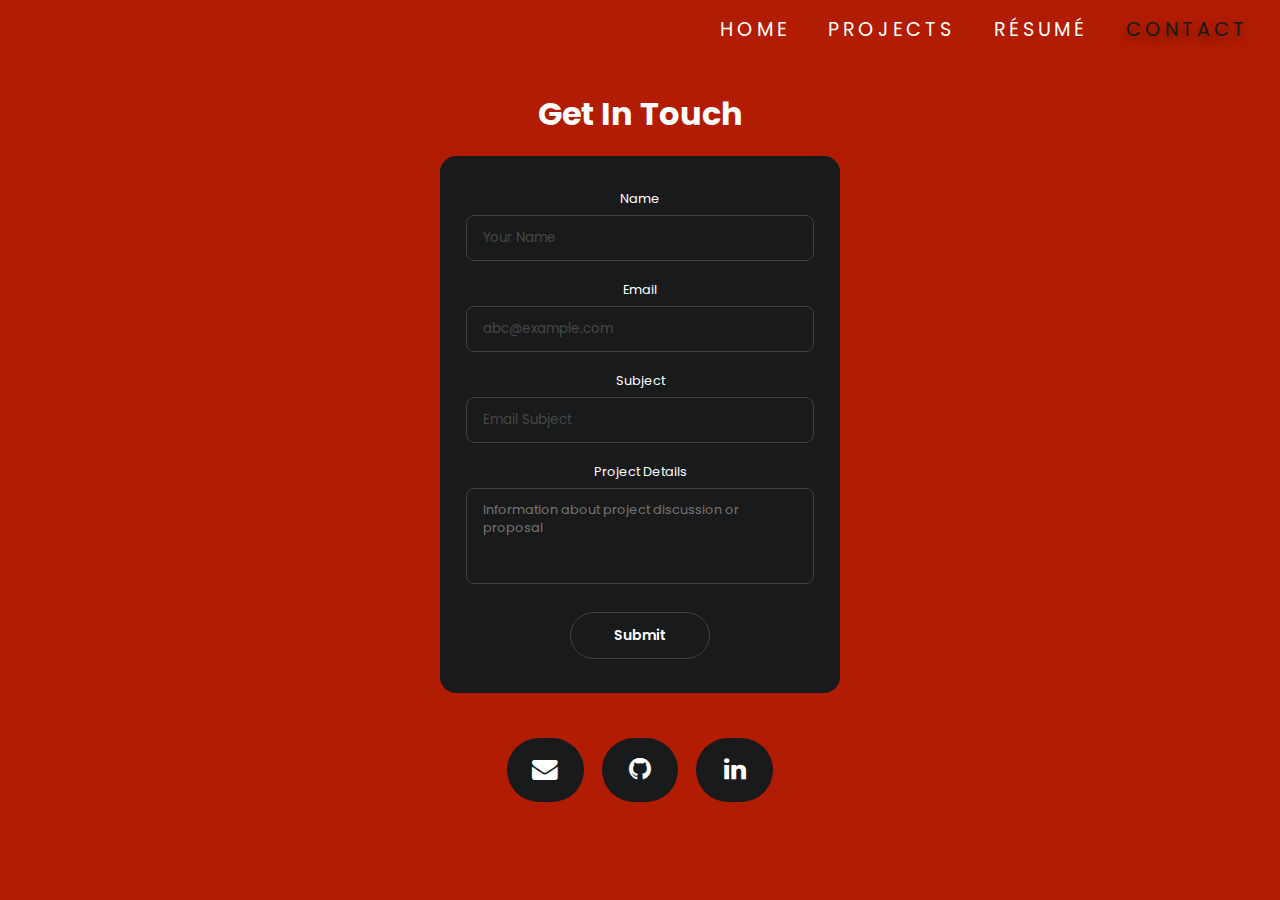
<file: pages/contact.html>
<!DOCTYPE html>
<html lang="en">
  <head>
    <meta charset="UTF-8" />
    <meta name="viewport" content="width=device-width, initial-scale=1.0" />
    <link rel="stylesheet" href="contact.css" />
    <link
      rel="stylesheet"
      href="https://cdnjs.cloudflare.com/ajax/libs/font-awesome/4.7.0/css/font-awesome.css"
    />
    <title>Contact | Daim</title>
  </head>

  <body>
    <input type="checkbox" id="check" />
    <section>
      <div class="navbar">
        <ol class="menu-items">
          <li><a href="../index.html">home</a></li>
          <li><a href="projects.html">projects</a></li>
          <li><a href="resume.html">résumé</a></li>
          <li>
            <a href="contact.html"><span>contact</span></a>
          </li>
        </ol>
        <label for="check" class="fa fa-bars"></label>
      </div>

      <div class="contact">
        <h2 class="heading">Get In Touch</h2>
        <div class="form-container">
          <form class="form">
            <div class="form-group">
              <label for="name">Name</label>
              <input
                required
                name="name"
                id="name"
                type="text"
                placeholder="Your Name"
              />
            </div>
            <div class="form-group">
              <label for="email">Email</label>
              <input
                required
                name="email"
                id="email"
                type="text"
                placeholder="abc@example.com"
              />
            </div>
            <div class="form-group">
              <label for="subject">Subject</label>
              <input
                required
                name="subject"
                id="subject"
                type="text"
                placeholder="Email Subject"
              />
            </div>
            <div class="form-group">
              <label for="textarea">Project Details</label>
              <textarea
                required
                cols="50"
                rows="10"
                id="textarea"
                name="textarea"
                placeholder="Information about project discussion or proposal"
              ></textarea>
            </div>
            <button type="submit" class="form-submit-btn">Submit</button>
          </form>
        </div>

        <div class="icons">
          <a href="mailto:daimbkhalid@gmail.com">
            <i class="fa fa-envelope"></i
          ></a>
          <a href="https://github.com/daimbk"><i class="fa fa-github"></i></a>
          <a href="https://www.linkedin.com/in/daimbinkhalid/">
            <i class="fa fa-linkedin"></i
          ></a>
        </div>
      </div>
    </section>
  </body>
</html>
</file>
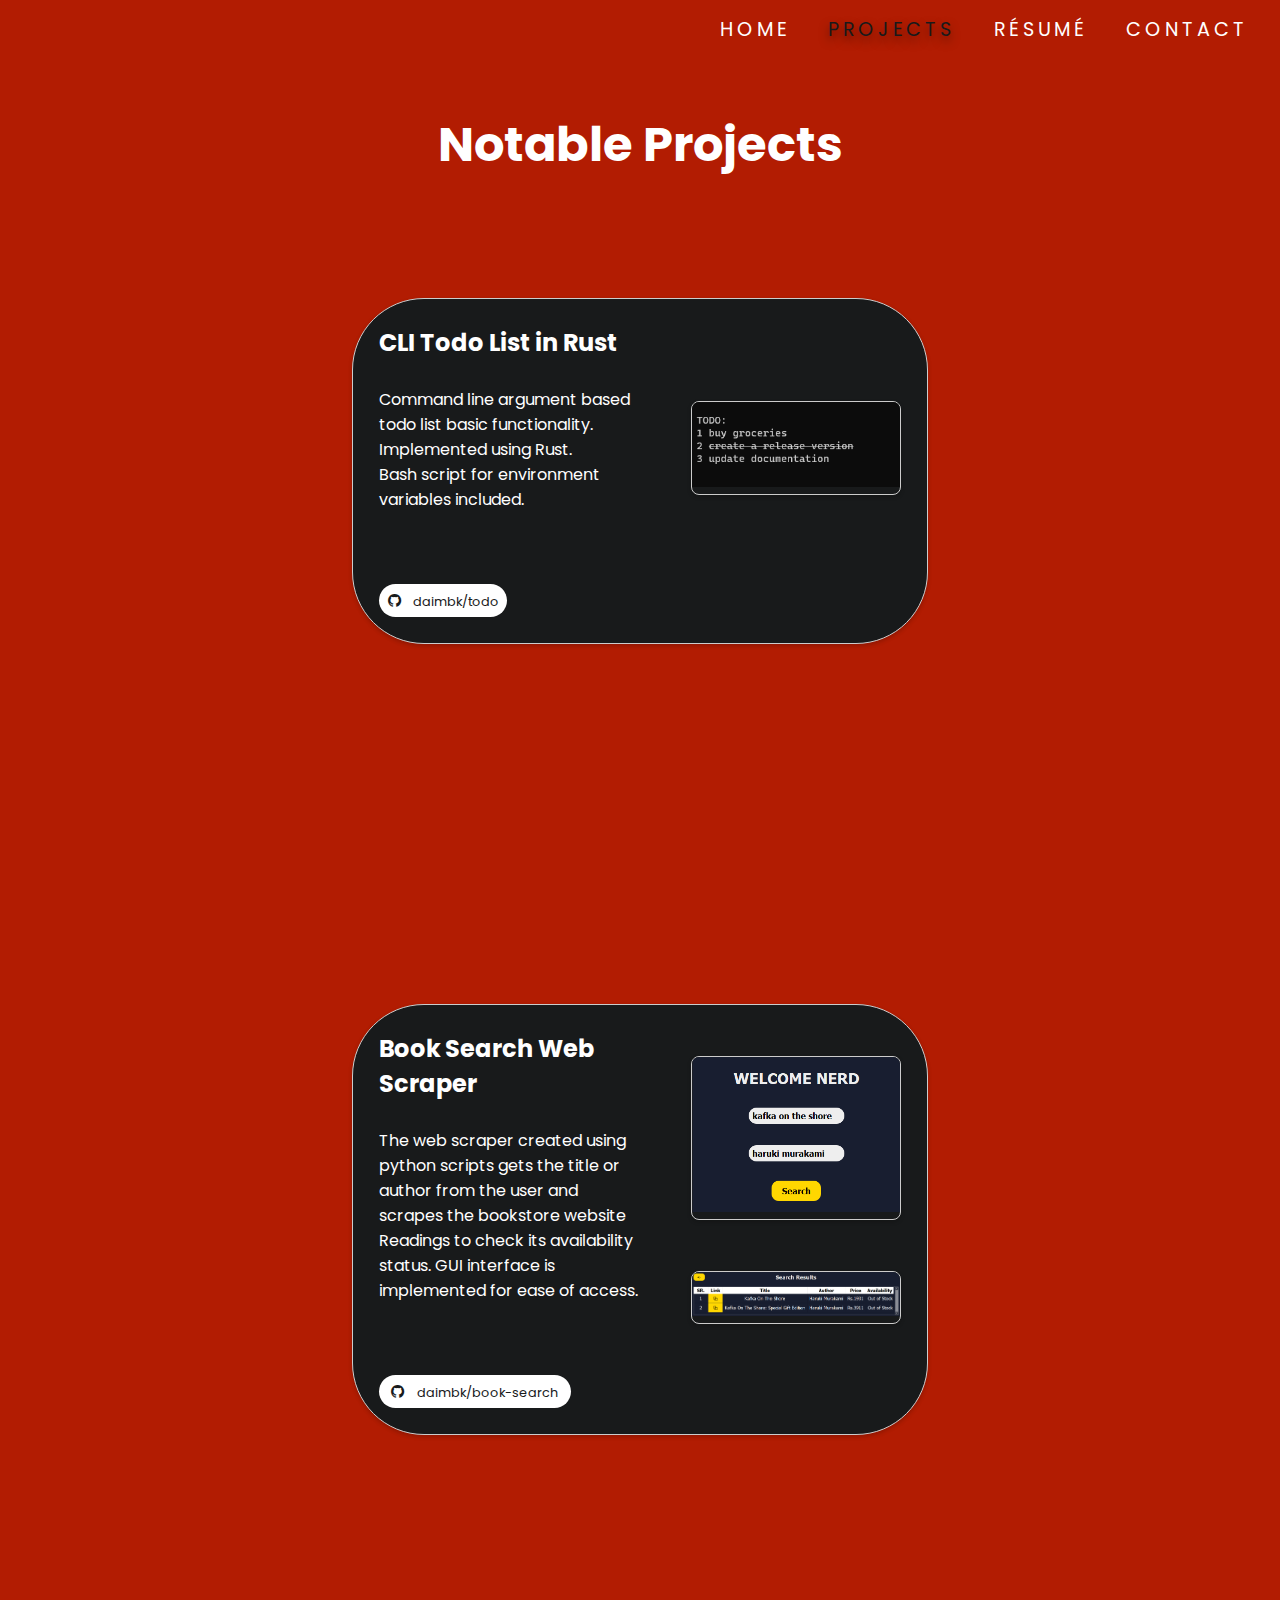
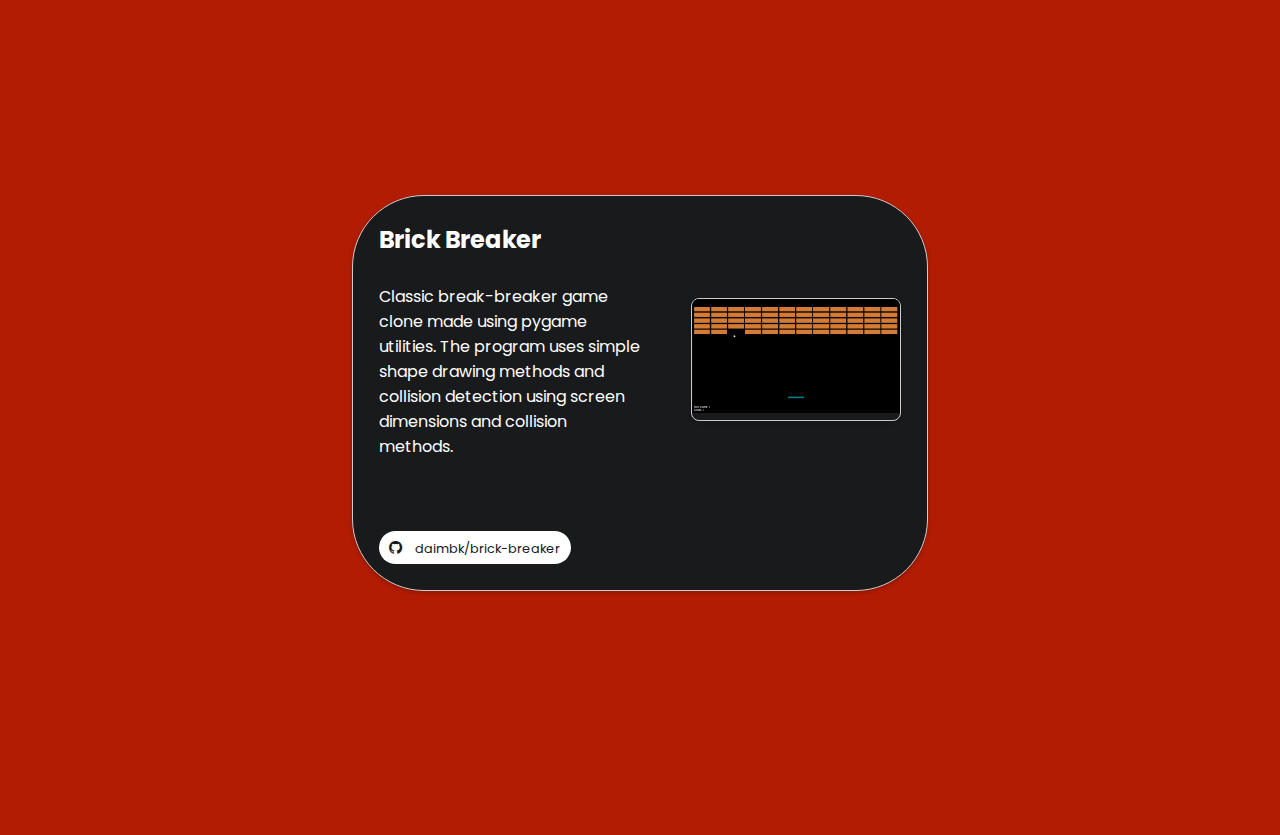
<file: pages/projects.html>
<!DOCTYPE html>
<html lang="en">
  <head>
    <meta charset="UTF-8" />
    <meta name="viewport" content="width=device-width, initial-scale=1.0" />
    <link
      rel="stylesheet"
      href="https://cdnjs.cloudflare.com/ajax/libs/font-awesome/4.7.0/css/font-awesome.css"
    />
    <link rel="stylesheet" href="projects.css" />
    <title>Projects | Daim</title>
  </head>

  <body>
    <input type="checkbox" id="check" />
    <section>
      <div class="navbar">
        <ol class="menu-items">
          <li>
            <a href="../index.html">home</a>
          </li>
          <li>
            <a href="projects.html"><span>projects</span></a>
          </li>
          <li><a href="resume.html">résumé</a></li>
          <li><a href="contact.html">contact</a></li>
        </ol>
        <label for="check" class="fa fa-bars"></label>
      </div>
    </section>

    <div class="projects-container">
      <div class="heading">
        <h2>Notable Projects</h2>
      </div>
      <section class="project-todo">
        <div class="project-description">
          <h2>CLI Todo List in Rust</h2>
          <p>
            Command line argument based todo list basic functionality.<br />
            Implemented using Rust.<br />
            Bash script for environment variables included.
          </p>
          <a class="github-buttons" href="https://github.com/daimbk/todo"
            ><i class="fa fa-github"><span>daimbk/todo</span></i></a
          >
        </div>
        <div class="project-images">
          <div class="project-image">
            <img src="../assets/projects/todo.png" alt="todo list image" />
          </div>
        </div>
      </section>

      <section class="project-book">
        <div class="project-description">
          <h2>Book Search Web Scraper</h2>
          <p>
            The web scraper created using python scripts gets the title or
            author from the user and scrapes the bookstore website Readings to
            check its availability status. GUI interface is implemented for ease
            of access.
          </p>
          <a class="github-buttons" href="https://github.com/daimbk/book-search"
            ><i class="fa fa-github"><span>daimbk/book-search</span></i></a
          >
        </div>
        <div class="project-images">
          <div class="project-image">
            <img
              src="../assets/projects/book-search/menu.png"
              alt="menu image"
            />
          </div>
          <div class="project-image">
            <img
              src="../assets/projects/book-search/result.png"
              alt="result image"
            />
          </div>
        </div>
      </section>

      <section class="project-brick">
        <div class="project-description">
          <h2>Brick Breaker</h2>
          <p>
            Classic break-breaker game clone made using pygame utilities. The
            program uses simple shape drawing methods and collision detection
            using screen dimensions and collision methods.
          </p>
          <a
            class="github-buttons"
            href="https://github.com/daimbk/brick-breaker"
            ><i class="fa fa-github"><span>daimbk/brick-breaker</span></i></a
          >
        </div>
        <div class="project-images">
          <div class="project-image">
            <img src="../assets/projects/brick-breaker.png" alt="game image" />
          </div>
        </div>
      </section>
    </div>
  </body>
</html>
</file>
<file: pages/contact.css>
@import url("https://fonts.googleapis.com/css?family=Poppins:wght@300;400;500;700;1000;");

* {
  margin: 0;
  padding: 0;
  box-sizing: border-box;
  font-family: "Poppins", sans-serif;
}

body {
  width: 100%;
  min-height: 100vh;
  background: #b21c02;
  color: #181a1b;
}

section {
  width: 100%;
  position: relative;
}

.navbar {
  background: #b21c02;
  width: 100%;
  position: fixed;
  display: flex;
  align-items: center;
  justify-content: space-between;
  padding: 1.2vw 6vw;
  z-index: 1000;
}

.menu-items {
  display: flex;
  margin-left: auto;
  margin-right: -5vw;
}

.menu-items li {
  list-style: none;
  margin: 0 1.5vw;
}

.menu-items li a {
  display: block;
  color: #fff;
  font-size: 1.5vw;
  letter-spacing: 4px;
  text-decoration: none;
  text-transform: uppercase;
}

.menu-items li a span {
  color: #181a1b;
  text-shadow: 0 5px 10px rgba(0, 0, 0, 0.5);
}

.menu-items li a span:hover {
  color: #fff;
}

.menu-items li:hover a {
  color: #181a1b;
}

.contact {
  display: flex;
  flex-direction: column;
  align-items: center;
  justify-content: center;
  text-align: center;
}

.heading {
  flex: 1;
  margin-top: 10vh;
  font-size: 2rem;
  color: #fff;
}

.form-container {
  margin-top: 2vh;
  width: 400px;
  background: #181a1b;
  border: 2px solid transparent;
  padding: 32px 24px;
  font-size: 14px;
  color: #fff;
  display: flex;
  flex-direction: column;
  gap: 20px;
  box-sizing: border-box;
  border-radius: 16px;
  background-size: 200% 100%;
}

.form-container button:active {
  scale: 0.95;
}

.form-container .form {
  display: flex;
  flex-direction: column;
  gap: 20px;
}

.form-container .form-group {
  display: flex;
  flex-direction: column;
  gap: 2px;
}

.form-container .form-group label {
  display: block;
  margin-bottom: 5px;
  color: #fff;
  font-weight: 400;
  font-size: 1vw;
}

.form-container .form-group input {
  width: 100%;
  padding: 12px 16px;
  border-radius: 8px;
  color: #fff;
  font-family: inherit;
  background-color: transparent;
  border: 1px solid #414141;
}

.form-container .form-group textarea {
  width: 100%;
  padding: 12px 16px;
  border-radius: 8px;
  resize: none;
  color: #fff;
  height: 96px;
  border: 1px solid #414141;
  background-color: transparent;
  font-size: 1vw;
}

.form-container .form-group input::placeholder {
  opacity: 0.5;
}

.form-container .form-group input:focus {
  outline: none;
}

.form-container .form-group textarea:focus {
  outline: none;
}

.form-container .form-submit-btn {
  display: flex;
  align-items: center;
  justify-content: center;
  align-self: center;
  font-family: inherit;
  color: #fff;
  font-weight: 600;
  width: 40%;
  background: #181a1b;
  border: 1px solid #414141;
  padding: 12px 16px;
  font-size: inherit;
  gap: 8px;
  margin-top: 8px;
  cursor: pointer;
  border-radius: 5vh;
}

.form-container .form-submit-btn:hover {
  background-color: #fff;
  border-color: #fff;
  color: #181a1b;
  transition: 0.5s ease;
}

.icons {
  margin: 5vh 0;
  display: flex;
  flex-direction: row;
  justify-content: space-between;
}

.icons .fa {
  width: 6vw;
  padding: 1.5vw;
  border-radius: 20vh;
  font-size: 2vw;
  cursor: pointer;
  background: #181a1b;
  transition: 0.5s ease;
  color: #fff;
  margin: 0 1vh;
}

.icons .fa:hover {
  background-color: #fff;
  color: #181a1b;
}

/* responsive */
input[type="checkbox"] {
  display: none;
  visibility: hidden;
  -webkit-appearance: none;
  appearance: none;
}

.navbar label {
  display: none;
}

@media screen and (max-width: 900px) {
  body {
    overflow: auto;
  }

  .navbar label {
    margin-left: auto;
    display: block;
    color: #fff;
    font-size: 3vw;
    padding: 1vw 1.5vw;
    z-index: 1000;
    cursor: pointer;
  }

  .menu-items {
    position: fixed;
    top: 0;
    right: -40vw;
    width: 40vw;
    height: 100%;
    background: #181a1b;
    padding-top: 15vw;
    padding-left: 5vw;
    display: flex;
    flex-direction: column;
    transition: 0.3s ease;
  }

  .menu-items li a {
    color: #fff;
    font-size: 4vw;
    margin: 0.5vw 0;
  }

  .menu-items li a:hover {
    color: #b21c02;
  }

  .menu-items li a span {
    color: #b21c02;
  }

  #check:checked ~ section .navbar .menu-items {
    right: 0;
  }

  #check:checked ~ section .navbar label {
    color: #b21c02;
  }

  .form-container {
    width: 90%;
  }

  .form-container .form-group label {
    font-size: 3vw;
  }

  .form-container .form-group textarea {
    font-size: 3vw;
  }

  .icons .fa {
    width: 18vw;
    padding: 3vw;
    font-size: 8vw;
  }

  /* scroll bar */
  ::-webkit-scrollbar {
    width: 12px;
  }

  ::-webkit-scrollbar-track {
    background-color: #000;
  }

  ::-webkit-scrollbar-thumb {
    background-color: #fff;
    border-radius: 50px;
  }
}
</file>
<file: pages/projects.css>
@import url("https://fonts.googleapis.com/css?family=Poppins:wght@300;400;500;700;1000;");

* {
  margin: 0;
  padding: 0;
  box-sizing: border-box;
  font-family: "Poppins", sans-serif;
}

body {
  width: 100%;
  /* min-height: 100vh;
  overflow: hidden; */
  background: #b21c02;
  color: #181a1b;
}

section {
  width: 100%;
  position: relative;
}

.navbar {
  background: #b21c02;
  width: 100%;
  position: fixed;
  display: flex;
  align-items: center;
  justify-content: space-between;
  padding: 1.2vw 6vw;
  z-index: 1000;
}

.menu-items {
  display: flex;
  margin-left: auto;
  margin-right: -5vw;
}

.menu-items li {
  list-style: none;
  margin: 0 1.5vw;
}

.menu-items li a {
  display: block;
  color: #fff;
  font-size: 1.5vw;
  letter-spacing: 4px;
  text-decoration: none;
  text-transform: uppercase;
}

.menu-items li a span {
  color: #181a1b;
  text-shadow: 0 5px 10px rgba(0, 0, 0, 0.5);
}

.menu-items li a span:hover {
  color: #fff;
}

.menu-items li:hover a {
  color: #181a1b;
}

.heading {
  margin-top: 5vh;
  margin-bottom: -7vh;
  text-align: center;
  font-size: 2rem;
  color: #fff;
}

.projects-container {
  display: flex;
  flex-direction: column;
  justify-content: center;
  align-items: center;
  padding: 5vw;
}

.project-todo,
.project-brick {
  display: flex;
  width: 50%;
  margin: 20vh;
  border: 1px solid #ccc;
  background: #181a1b;
  color: #fff;
  border-radius: 8vh;
  overflow: hidden;
  box-shadow: 0 2px 4px rgba(0, 0, 0, 0.2);
}

.project-todo .project-description,
.project-brick .project-description {
  flex: 1;
  padding: 2vw;
}

.project-todo .project-description h2,
.project-brick .project-description h2 {
  font-size: 1.5rem;
}

.project-todo .project-description p,
.project-brick .project-description p {
  margin-top: 3vh;
}

.project-todo .github-buttons,
.project-brick .github-buttons {
  margin-top: 8vh;
  text-align: center;
  display: flex;
  flex-direction: column;
  text-decoration: none;
}

.project-todo .github-buttons a,
.project-brick .github-buttons a {
  margin: 2vh 0;
}

.project-todo .github-buttons .fa {
  background: #fff;
  color: #181a1b;
  width: 10vw;
  padding: 1vh;
  border-radius: 20vh;
  font-size: 1.2vw;
  cursor: pointer;
  transition: 0.5s ease;
}

.project-brick .github-buttons .fa {
  background: #fff;
  color: #181a1b;
  width: 15vw;
  padding: 1vh;
  border-radius: 20vh;
  font-size: 1.2vw;
  cursor: pointer;
  transition: 0.5s ease;
}

.project-todo .github-buttons .fa:hover,
.project-brick .github-buttons .fa:hover {
  background: #b21c02;
  color: #fff;
}

.project-todo .github-buttons .fa span,
.project-brick .github-buttons .fa span {
  font-size: 1vw;
  margin-left: 1vw;
}

.project-todo .project-images,
.project-brick .project-images {
  flex: 1;
  flex-direction: column;
  align-items: center;
}

.project-todo .project-image,
.project-brick .project-image {
  margin: 8vw 2vw;
  border: 1px solid #ccc;
  border-radius: 8px;
  overflow: hidden;
  box-shadow: 0 2px 4px rgba(0, 0, 0, 0.2);
}

.project-todo .project-image img {
  width: 160%;
  height: auto;
}

.project-brick .project-image img {
  width: 100%;
  height: auto;
}

.project-book {
  display: flex;
  width: 50%;
  margin: 20vh;
  border: 1px solid #ccc;
  background: #181a1b;
  color: #fff;
  border-radius: 8vh;
  overflow: hidden;
  box-shadow: 0 2px 4px rgba(0, 0, 0, 0.2);
}

.project-book .project-description {
  flex: 1;
  padding: 2vw;
}

.project-book .project-description h2 {
  font-size: 1.5rem;
}

.project-book .project-description p {
  margin-top: 3vh;
}

.project-book .github-buttons {
  margin-top: 8vh;
  text-align: center;
  display: flex;
  flex-direction: column;
  text-decoration: none;
}

.project-book .github-buttons a {
  margin: 2vh 0;
}

.project-book .github-buttons .fa {
  background: #fff;
  color: #181a1b;
  width: 15vw;
  padding: 1vh;
  border-radius: 20vh;
  font-size: 1.2vw;
  cursor: pointer;
  transition: 0.5s ease;
}

.project-book .github-buttons .fa:hover {
  background: #b21c02;
  color: #fff;
}

.project-book .github-buttons .fa span {
  font-size: 1vw;
  margin-left: 1vw;
}

.project-book .project-images {
  flex: 1;
}

.project-book .project-image {
  margin: 4vw 2vw;
  border: 1px solid #ccc;
  border-radius: 8px;
  overflow: hidden;
  box-shadow: 0 2px 4px rgba(0, 0, 0, 0.2);
}

.project-book .project-image img {
  width: 100%;
  height: auto;
}

.project-image:hover {
  z-index: 1;
  transform: scale(2);
}

.project-image:not(:hover) img {
  transform: scale(1);
}

/* responsive */
input {
  display: none;
  visibility: hidden;
  -webkit-appearance: none;
  appearance: none;
}

.navbar label {
  display: none;
}

@media screen and (max-width: 900px) {
  body {
    overflow: auto;
  }

  .navbar label {
    margin-left: auto;
    display: block;
    color: #fff;
    font-size: 3vw;
    padding: 1vw 1.5vw;
    z-index: 1000;
    cursor: pointer;
  }

  .menu-items {
    position: fixed;
    top: 0;
    right: -40vw;
    width: 40vw;
    height: 100%;
    background: #181a1b;
    padding-top: 15vw;
    padding-left: 5vw;
    display: flex;
    flex-direction: column;
    transition: 0.3s ease;
  }

  .menu-items li a {
    color: #fff;
    font-size: 4vw;
    margin: 0.5vw 0;
  }

  .menu-items li a:hover {
    color: #b21c02;
  }

  .menu-items li a span {
    color: #b21c02;
  }

  #check:checked ~ section .navbar .menu-items {
    right: 0;
  }

  #check:checked ~ section .navbar label {
    color: #b21c02;
  }

  .heading {
    font-size: 1.5rem;
  }

  .project-description h2,
  .project-description p {
    text-align: center;
  }

  .projects-container .github-buttons {
    align-items: center;
  }

  .projects-container .github-buttons .fa {
    width: 50vw;
    padding: 2vw;
    font-size: 5vw;
  }

  .projects-container .github-buttons .fa span {
    font-size: 3vw;
  }

  .project-todo,
  .project-book,
  .project-brick {
    font-size: 0.8rem;
    width: 100%;
    height: auto;
  }

  .project-images {
    display: none;
  }

  .project-description h2 {
    font-size: 1.2rem; /* Adjust as needed */
  }

  .project-description p {
    margin-top: 2vh; /* Adjust as needed */
  }

  .project-image {
    transition: transform 0.3s;
  }

  .project-image:hover {
    transform: scale(1.1);
  }

  /* scroll bar */
  ::-webkit-scrollbar {
    width: 12px;
  }

  ::-webkit-scrollbar-track {
    background-color: #000;
  }

  ::-webkit-scrollbar-thumb {
    background-color: #fff;
    border-radius: 50px;
  }
}
</file>
